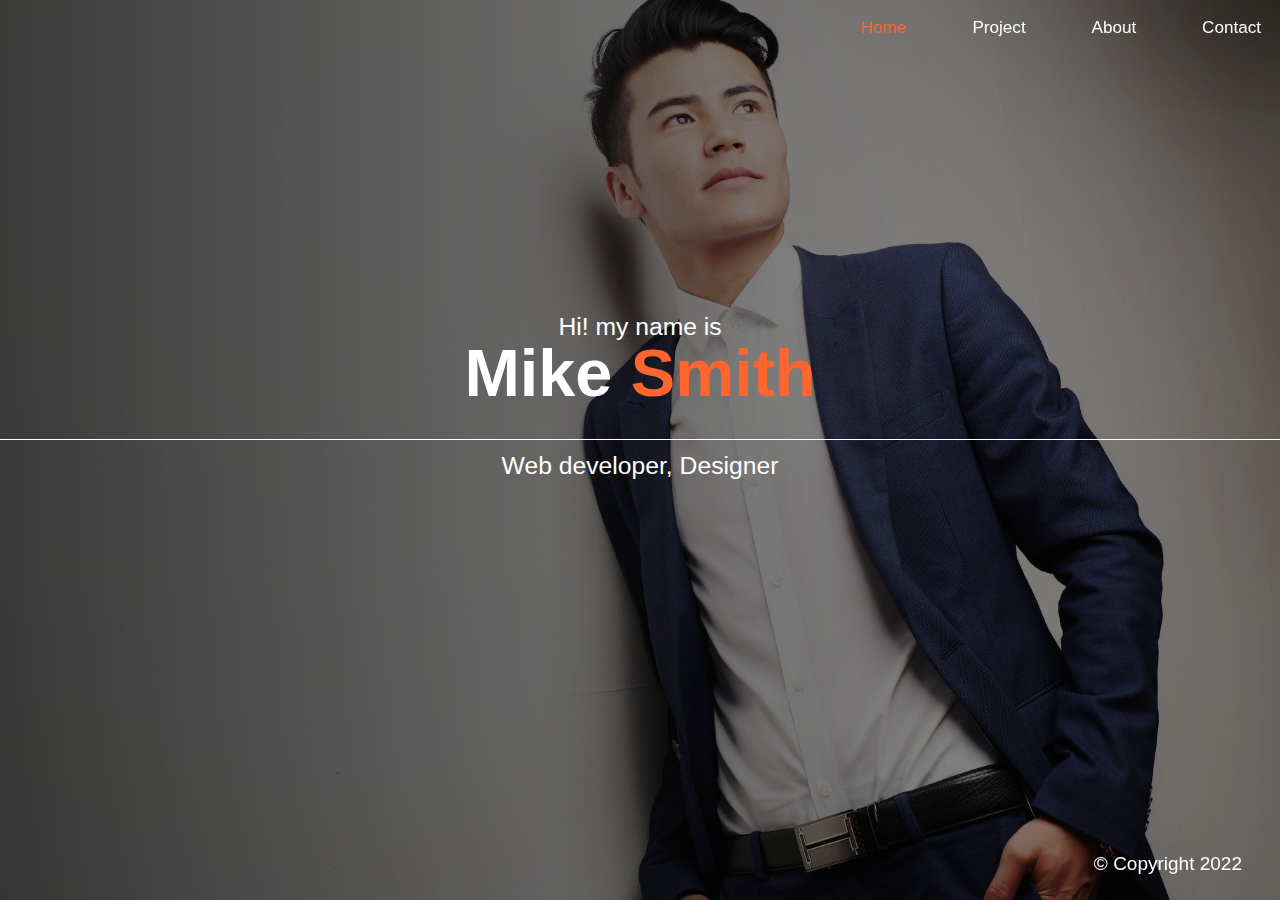
<file: index.html>
<!DOCTYPE html>
<html lang="en">
<head>
    <meta charset="UTF-8">
    <meta http-equiv="X-UA-Compatible" content="IE=edge">
    <meta name="viewport" content="width=device-width, initial-scale=1.0">
    <link rel="stylesheet" href="scss/main.css ">
    <title>Mike Smith's Portfolio</title>
</head>
<body>
    <header>
        <div class="menu_btn">
            <span class="menu_btn_burger"></span>
        </div>
        <nav class="nav" id="nav">
            <ul class="menu_nav" id="menu_nav">
                <li class="menu_nav_item">
                    <a href="index.html" class="menu_nav_link active">Home</a>
                </li>
                <li class="menu_nav_item">
                    <a href="project.html" class="menu_nav_link">Project</a>
                </li>
                <li class="menu_nav_item">
                    <a href="about.html" class="menu_nav_link">About</a>
                </li>
                <li class="menu_nav_item">
                    <a href="contact.html" class="menu_nav_link">Contact</a>
                </li>
            </ul>
        </nav>
    </header>
    <main>
        <section class="home">
            <h2>Hi! my name is </h2>
            <h1 class="home_name">Mike <span class="home_name_last">Smith</span></h1>
            <h2>Web developer, Designer</h2>

            <div class="social_icons">
                <a>
                    <i class="fab fa-twitter fa-2x"></i>
                </a>
                <a>
                    <i class="fab fa-instagram fa-2x"></i>
                </a>
                <a>
                    <i class="fab fa-github fa-2x"></i>
                </a>
                <a>
                    <i class="fab fa-facebookd fa-2x"></i>
                </a>
            </div>
            <footer>&copy; Copyright 2022</footer>
        </section>
    </main>

    <script src="js/main.js"></script>
</body>
</html>
</file>
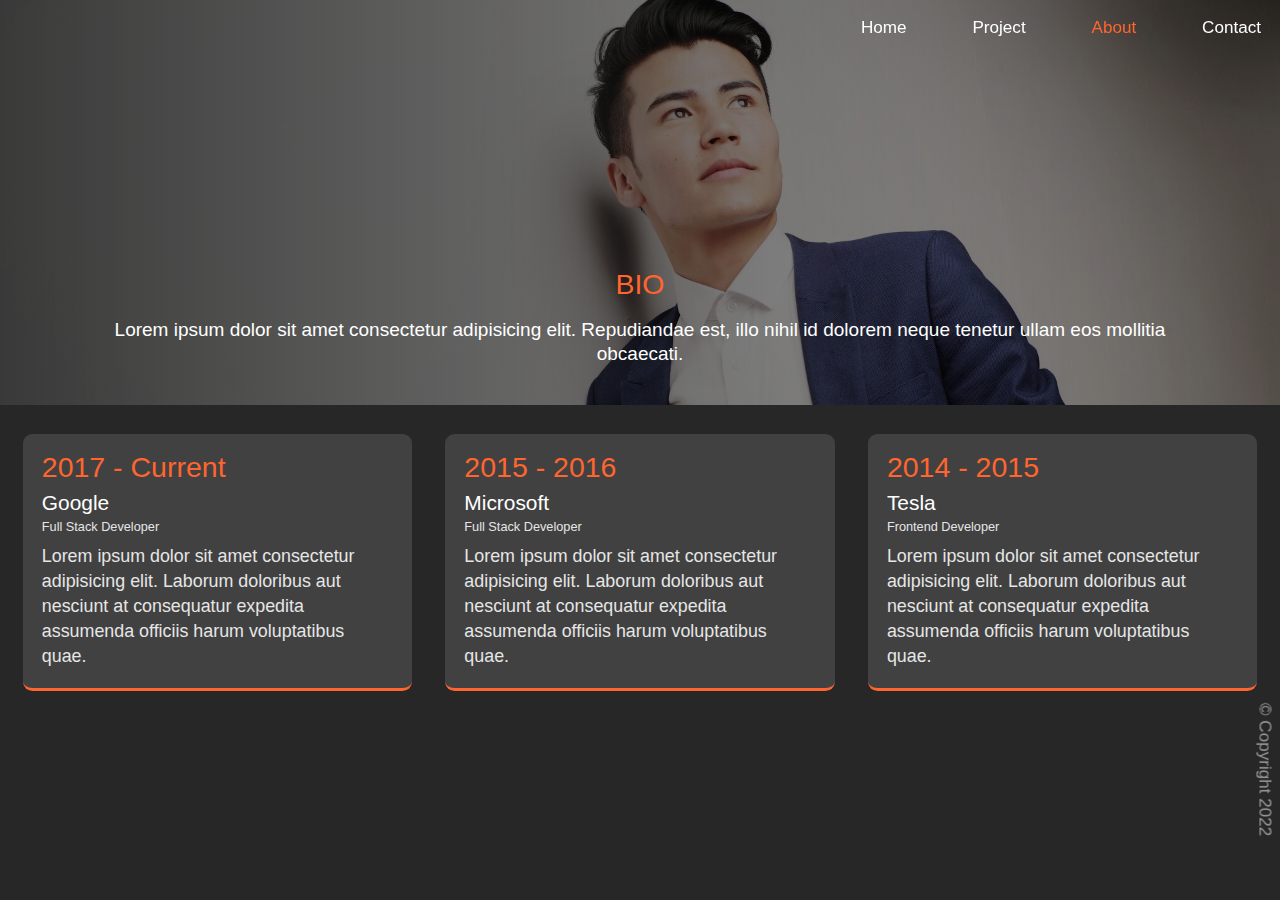
<file: about.html>
<!DOCTYPE html>
<html lang="en">
<head>
    <meta charset="UTF-8">
    <meta http-equiv="X-UA-Compatible" content="IE=edge">
    <meta name="viewport" content="width=device-width, initial-scale=1.0">
    <link rel="stylesheet" href="scss/main.css ">
    <title>About Mike Smith</title>
</head>
<body>
    <header>
        <div class="menu_btn">
            <span class="menu_btn_burger"></span>
        </div>
        <nav class="nav" id="nav">
            <ul class="menu_nav" id="menu_nav">
                <li class="menu_nav_item">
                    <a href="index.html" class="menu_nav_link">Home</a>
                </li>
                <li class="menu_nav_item">
                    <a href="project.html" class="menu_nav_link ">Project</a>
                </li>
                <li class="menu_nav_item">
                    <a href="about.html" class="menu_nav_link active">About</a>
                </li>
                <li class="menu_nav_item">
                    <a href="contact.html" class="menu_nav_link">Contact</a>
                </li>
            </ul>
        </nav>
    </header>
    <main>
        <section class="about">
            <div class="about_bio_image">
                <div class="about_bio">
                    <h2 class="text_secondary">BIO</h2>
                    <p>
                        Lorem ipsum dolor sit amet consectetur adipisicing elit. Repudiandae est, illo nihil id dolorem neque tenetur ullam eos mollitia obcaecati.
                    </p>
                </div>
               
            </div>
            <div class="jobs">
                <div class="job">
                    <h2 class="text_secondary">2017 - Current</h2>
                    <h3>Google</h3>
                    <h6>Full Stack Developer</h6>
                    <p>Lorem ipsum dolor sit amet consectetur adipisicing elit. Laborum doloribus aut nesciunt at consequatur expedita assumenda officiis harum voluptatibus quae.</p>
                </div>
                <div class="job">
                    <h2 class="text_secondary">2015 -  2016</h2>
                    <h3>Microsoft</h3>
                    <h6>Full Stack Developer</h6>
                    <p>Lorem ipsum dolor sit amet consectetur adipisicing elit. Laborum doloribus aut nesciunt at consequatur expedita assumenda officiis harum voluptatibus quae.</p>
                </div>
                <div class="job">
                    <h2 class="text_secondary">2014 - 2015</h2>
                    <h3>Tesla</h3>
                    <h6>Frontend Developer</h6>
                    <p>Lorem ipsum dolor sit amet consectetur adipisicing elit. Laborum doloribus aut nesciunt at consequatur expedita assumenda officiis harum voluptatibus quae.</p>
                </div>
            </div>
            <div class="social_icons">
                <a>
                    <i class="fab fa-twitter fa-2x"></i>
                </a>
                <a>
                    <i class="fab fa-instagram fa-2x"></i>
                </a>
                <a>
                    <i class="fab fa-github fa-2x"></i>
                </a>
                <a>
                    <i class="fab fa-facebookd fa-2x"></i>
                </a>
            </div>
            <footer>&copy; Copyright 2022</footer>
        </section>
    </main>

    <script src="js/main.js"></script>
</body>
</html>
</file>
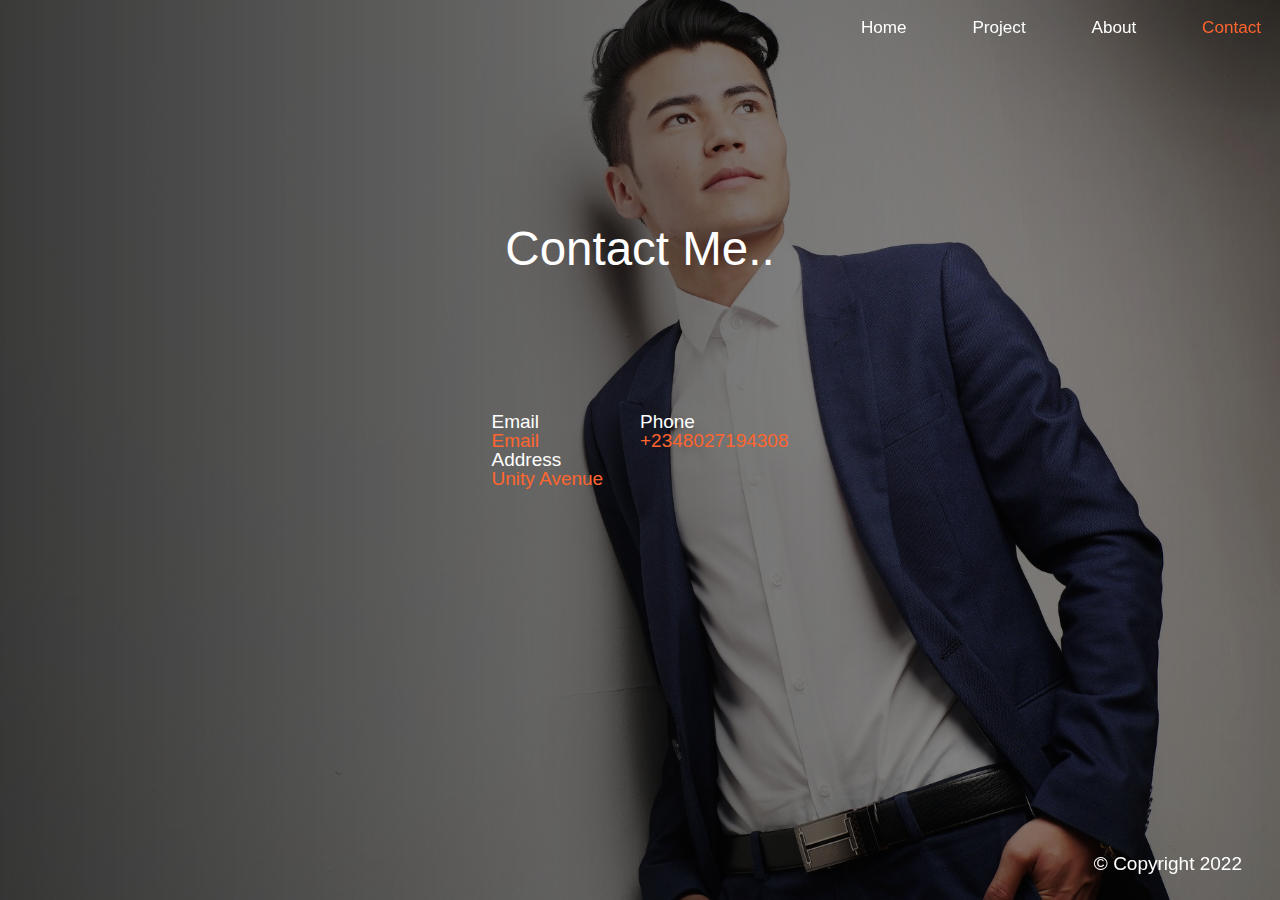
<file: contact.html>
<!DOCTYPE html>
<html lang="en">
<head>
    <meta charset="UTF-8">
    <meta http-equiv="X-UA-Compatible" content="IE=edge">
    <meta name="viewport" content="width=device-width, initial-scale=1.0">
    <link rel="stylesheet" href="scss/main.css ">
    <title>Mike Smith's project</title>
</head>
<body>
    <header>
        <div class="menu_btn">
            <span class="menu_btn_burger"></span>
        </div>
        <nav class="nav" id="nav">
            <ul class="menu_nav" id="menu_nav">
                <li class="menu_nav_item">
                    <a href="index.html" class="menu_nav_link">Home</a>
                </li>
                <li class="menu_nav_item">
                    <a href="project.html" class="menu_nav_link">Project</a>
                </li>
                <li class="menu_nav_item">
                    <a href="about.html" class="menu_nav_link ">About</a>
                </li>
                <li class="menu_nav_item">
                    <a href="contact.html" class="menu_nav_link active">Contact</a>
                </li>
            </ul>
        </nav>
    </header>

    <main>
       <section class="contact">
           <h2>Contact Me..</h2>

           <div class="contact_list">
               <div class="contact_email">
                   <i class="fab fa-envelope"></i>Email
                   <p class="text_secondary">Email</p>
               </div>
               <div class="contact_phone">
                   <i class="fab fa-mobile-alt"></i>Phone
                   <p class="text_secondary">+2348027194308</p>
               </div>
               <div class="contact_address">
                   <i class="fab fa-marker-alt"></i>Address
                   <p class="text_secondary">Unity Avenue</p>
               </div>
           </div>
           
            <div class="social_icons">
                <a>
                    <i class="fab fa-twitter fa-2x"></i>
                </a>
                <a>
                    <i class="fab fa-instagram fa-2x"></i>
                </a>
                <a>
                    <i class="fab fa-github fa-2x"></i>
                </a>
                <a>
                    <i class="fab fa-facebookd fa-2x"></i>
                </a>
            </div>
            <footer>&copy; Copyright 2022</footer>
        </section>
    </main>

    <script src="js/main.js"></script>
</body>
</html>
</file>
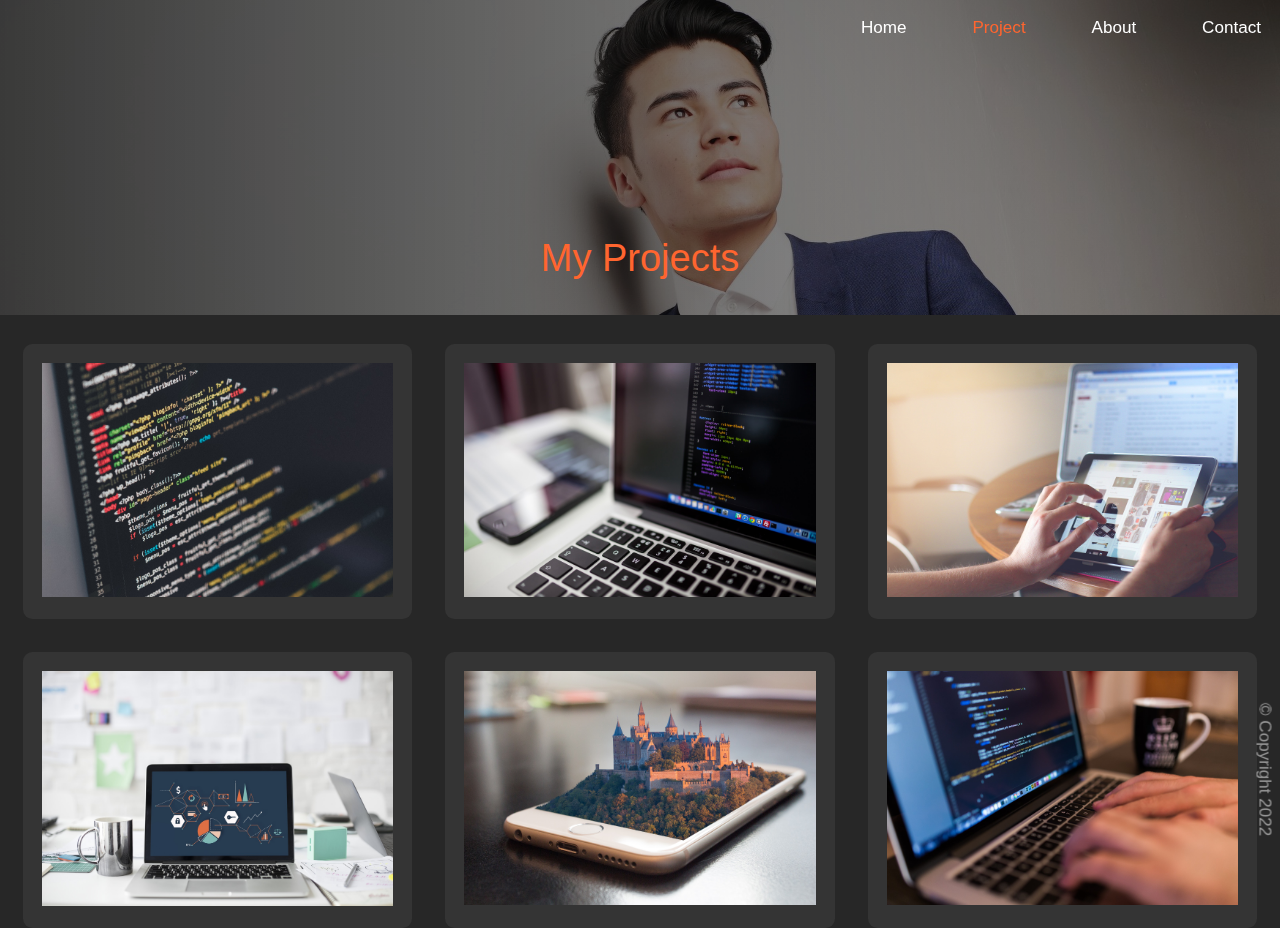
<file: project.html>
<!DOCTYPE html>
<html lang="en">
<head>
    <meta charset="UTF-8">
    <meta http-equiv="X-UA-Compatible" content="IE=edge">
    <meta name="viewport" content="width=device-width, initial-scale=1.0">
    <link rel="stylesheet" href="scss/main.css ">
    <title>Mike Smith's project</title>
</head>
<body>
    <header>
        <div class="menu_btn">
            <span class="menu_btn_burger"></span>
        </div>
        <nav class="nav" id="nav">
            <ul class="menu_nav" id="menu_nav">
                <li class="menu_nav_item">
                    <a href="index.html" class="menu_nav_link">Home</a>
                </li>
                <li class="menu_nav_item">
                    <a href="project.html" class="menu_nav_link active">Project</a>
                </li>
                <li class="menu_nav_item">
                    <a href="about.html" class="menu_nav_link ">About</a>
                </li>
                <li class="menu_nav_item">
                    <a href="contact.html" class="menu_nav_link">Contact</a>
                </li>
            </ul>
        </nav>
    </header>

    <main>
        <section class="project">
                    <div class="project_bio_image">
                        <h1 class="text_secondary">My Projects</h1>
                    </div>

                <div class="project_items">
                    <div class="project_item">
                        <img src="img/project-1.jpg" alt="Project 1" >
                        <div class="project_btn">
                            <a href="#!">
                                <i class="fas fa-eye"></i>
                                <span>preview</span>
                            </a>
                            <a href="#!">
                                <i class="fab fa-github"></i>
                                <span>Github</span>
                            </a>
                        </div>
                    </div>
                    <div class="project_item">
                        <img src="img/project-2.jpg" alt="Project 2">
                        <div class="project_btn">
                            <a href="#!">
                                <i class="fas fa-eye"></i>
                                <span>preview</span>
                            </a>
                            <a href="#!">
                                <i class="fab fa-github"></i>
                                <span>Github</span>
                            </a>
                        </div>
                    </div>
                    <div class="project_item">
                        <img src="img/project-3.jpg" alt="Project 3">
                        <div class="project_btn">
                            <a href="#!">
                                <i class="fas fa-eye"></i>
                                <span>preview</span>
                            </a>
                            <a href="#!">
                                <i class="fab fa-github"></i>
                                <span>Github</span>
                            </a>
                        </div>
                    </div>
                    <div class="project_item">
                        <img src="img/project-4.jpg" alt="Project 4">
                        <div class="project_btn">
                            <a href="#!">
                                <i class="fas fa-eye"></i>
                                <span>preview</span>
                            </a>
                            <a href="#!">
                                <i class="fab fa-github"></i>
                                <span>Github</span>
                            </a>
                        </div>
                    </div>
                    <div class="project_item">
                        <img src="img/project-5.jpg" alt="Project 5">
                        <div class="project_btn">
                            <a href="#!">
                                <i class="fas fa-eye"></i>
                                <span>preview</span>
                            </a>
                            <a href="#!">
                                <i class="fab fa-github"></i>
                                <span>Github</span>
                            </a>
                        </div>
                    </div>
                    <div class="project_item">
                        <img src="img/project-6.jpg" alt="Project 6" >
                        <div class="project_btn">
                            <a href="#!">
                                <i class="fas fa-eye"></i>
                                <span>preview</span>
                            </a>
                            <a href="#!">
                                <i class="fab fa-github"></i>
                                <span>Github</span>
                            </a>
                        </div>
                    </div>
                </div>
               
            </div>
           
            <div class="social_icons">
                <a>
                    <i class="fab fa-twitter fa-2x"></i>
                </a>
                <a>
                    <i class="fab fa-instagram fa-2x"></i>
                </a>
                <a>
                    <i class="fab fa-github fa-2x"></i>
                </a>
                <a>
                    <i class="fab fa-facebookd fa-2x"></i>
                </a>
            </div>
            <footer>&copy; Copyright 2022</footer>
        </section>
    </main>

    <script src="js/main.js"></script>
</body>
</html>
</file>
<file: scss/main.css>
* {
  -webkit-box-sizing: border-box;
          box-sizing: border-box;
  margin: 0;
  padding: 0;
}

img {
  max-width: 100%;
  height: auto;
}

.home {
  height: 100%;
  padding-top: 35vh;
  text-align: center;
  -webkit-box-align: center;
      -ms-flex-align: center;
          align-items: center;
  overflow: hidden;
  background-image: url("../img/model-1.jpg"), -webkit-gradient(linear, right top, left top, from(rgba(39, 39, 39, 0.4)), to(rgba(39, 39, 39, 0.9)));
  background-image: url("../img/model-1.jpg"), linear-gradient(to left, rgba(39, 39, 39, 0.4), rgba(39, 39, 39, 0.9));
  background-position: center top;
  background-size: cover;
  background-repeat: no-repeat;
  background-blend-mode: multiply;
}

.home h2 {
  font-size: 1.3rem;
}

.home_name {
  font-size: 3.5rem;
  font-weight: 600;
  padding-bottom: .5em;
  border-bottom: solid 1px #fff;
  margin-bottom: .2em;
}

.home_name_last {
  color: #ff652f;
  font-weight: 800;
}

.menu_btn {
  position: absolute;
  z-index: 5;
  top: 1em;
  right: 1em;
  width: 28px;
  height: 20px;
  cursor: pointer;
  background-color: transparent;
}

.menu_btn_burger {
  position: absolute;
  top: .4em;
  right: 0;
  width: 100%;
  height: 3px;
  background-color: #fff;
  -webkit-transition: all 500ms ease-in-out;
  transition: all 500ms ease-in-out;
}

.menu_btn_burger::after {
  content: "";
  position: absolute;
  top: 8px;
  left: 0;
  width: 80%;
  height: 3px;
  background-color: #fff;
  -webkit-transition: all 500ms ease-in-out;
  transition: all 500ms ease-in-out;
}

.menu_btn_burger::before {
  content: "";
  position: absolute;
  top: -8px;
  right: 0;
  width: 100%;
  height: 3px;
  background-color: #fff;
  -webkit-transition: all 500ms ease-in-out;
  transition: all 500ms ease-in-out;
}

.menu_btn_burger.open {
  -webkit-transform: rotate(720deg);
          transform: rotate(720deg);
  background-color: transparent;
}

.menu_btn_burger.open::after {
  width: 100%;
  -webkit-transform: rotate(45deg);
          transform: rotate(45deg);
}

.menu_btn_burger.open::before {
  -webkit-transform: rotate(-45deg) translate(-10px, 10px);
          transform: rotate(-45deg) translate(-10px, 10px);
}

nav {
  position: fixed;
  top: 0;
  left: 0;
  width: 100vw;
  height: 100vh;
  background-color: #272727;
  visibility: hidden;
  -webkit-transform: translateY(-100%);
          transform: translateY(-100%);
  -webkit-transition: all 500ms ease-in-out;
  transition: all 500ms ease-in-out;
  display: -webkit-box;
  display: -ms-flexbox;
  display: flex;
  -webkit-box-orient: vertical;
  -webkit-box-direction: normal;
      -ms-flex-direction: column;
          flex-direction: column;
  -webkit-box-pack: center;
      -ms-flex-pack: center;
          justify-content: center;
  -webkit-box-align: center;
      -ms-flex-align: center;
          align-items: center;
}

nav.open {
  visibility: visible;
  -webkit-transform: translateY(0);
          transform: translateY(0);
}

nav a:hover {
  color: #ff652f;
}

nav a.active {
  color: #ff652f;
}

nav ul {
  list-style-type: none;
  display: -webkit-box;
  display: -ms-flexbox;
  display: flex;
  -webkit-box-orient: vertical;
  -webkit-box-direction: normal;
      -ms-flex-direction: column;
          flex-direction: column;
  -webkit-box-pack: center;
      -ms-flex-pack: center;
          justify-content: center;
  -webkit-box-align: center;
      -ms-flex-align: center;
          align-items: center;
}

nav ul li {
  font-size: .9rem;
  margin-bottom: .9em;
  -webkit-transform: translateX(100vw);
          transform: translateX(100vw);
  -webkit-transition: all 500ms ease-in-out;
  transition: all 500ms ease-in-out;
}

nav ul li.open {
  -webkit-transform: translateX(0);
          transform: translateX(0);
}

.menu_nav_item:nth-child(1) {
  -webkit-transition-delay: 0.25s;
          transition-delay: 0.25s;
  color: black;
}

.menu_nav_item:nth-child(2) {
  -webkit-transition-delay: 0.35s;
          transition-delay: 0.35s;
  color: black;
}

.menu_nav_item:nth-child(3) {
  -webkit-transition-delay: 0.45s;
          transition-delay: 0.45s;
  color: black;
}

.menu_nav_item:nth-child(4) {
  -webkit-transition-delay: 0.55s;
          transition-delay: 0.55s;
  color: black;
}

.about_bio_image {
  margin-bottom: 1.5rem;
  width: 100%;
  height: 50vh;
  padding-bottom: 2em;
  background-image: url("../img/model-1.jpg"), -webkit-gradient(linear, right top, left top, from(rgba(39, 39, 39, 0.4)), to(rgba(39, 39, 39, 0.9)));
  background-image: url("../img/model-1.jpg"), linear-gradient(to left, rgba(39, 39, 39, 0.4), rgba(39, 39, 39, 0.9));
  background-position: center top;
  background-size: cover;
  background-repeat: no-repeat;
  background-blend-mode: multiply;
  text-align: center;
  display: -webkit-box;
  display: -ms-flexbox;
  display: flex;
  -webkit-box-orient: vertical;
  -webkit-box-direction: normal;
      -ms-flex-direction: column;
          flex-direction: column;
  -webkit-box-align: center;
      -ms-flex-align: center;
          align-items: center;
  -webkit-box-pack: end;
      -ms-flex-pack: end;
          justify-content: flex-end;
}

.about_bio {
  width: 85%;
  line-height: 1.3;
}

.about_bio h2 {
  margin-bottom: .5em;
}

.about footer {
  font-size: .9rem;
  color: #999999;
  -webkit-transform: rotate(90deg) translate(-5rem, -4.7rem);
          transform: rotate(90deg) translate(-5rem, -4.7rem);
}

.jobs {
  padding: 0 1.2em;
  display: -ms-grid;
  display: grid;
  -ms-grid-columns: (minmax(320px, 5fr))[auto-fit];
      grid-template-columns: repeat(auto-fit, minmax(320px, 5fr));
  gap: 1.75em;
  -webkit-box-pack: start;
      -ms-flex-pack: start;
          justify-content: start;
  justify-items: center;
  width: 100%;
}

.jobs .job {
  background-color: #414141;
  padding: 1em;
  border-bottom: solid 3px #ff652f;
  width: 100%;
  border-radius: .5em;
  max-width: 650px;
}

.jobs .job > * + * {
  margin-top: .58em;
}

.jobs .job h2 {
  font-size: 1.5rem;
  font-weight: 500;
}

.jobs .job h3 {
  font-size: 1.1rem;
  font-weight: 300;
}

.jobs .job h6 {
  font-weight: 300;
  color: #e6e6e6;
}

.jobs .job p {
  font-family: Verdana, Geneva, Tahoma, sans-serif;
  line-height: 1.4;
  font-size: .94rem;
  color: #e6e6e6;
}

main {
  height: -webkit-fit-content;
  height: -moz-fit-content;
  height: fit-content;
}

.project_bio_image {
  margin-bottom: 1.5rem;
  width: 100%;
  height: 35vh;
  padding-bottom: 2em;
  background-image: url("../img/model-1.jpg"), -webkit-gradient(linear, right top, left top, from(rgba(39, 39, 39, 0.4)), to(rgba(39, 39, 39, 0.9)));
  background-image: url("../img/model-1.jpg"), linear-gradient(to left, rgba(39, 39, 39, 0.4), rgba(39, 39, 39, 0.9));
  background-position: center top;
  background-size: cover;
  background-repeat: no-repeat;
  background-blend-mode: multiply;
  text-align: center;
  display: -webkit-box;
  display: -ms-flexbox;
  display: flex;
  -webkit-box-orient: vertical;
  -webkit-box-direction: normal;
      -ms-flex-direction: column;
          flex-direction: column;
  -webkit-box-align: center;
      -ms-flex-align: center;
          align-items: center;
  -webkit-box-pack: end;
      -ms-flex-pack: end;
          justify-content: flex-end;
}

.project_bio_image h1 {
  font-size: 2rem;
}

.project_bio {
  width: 85%;
  line-height: 1.3;
}

.project_bio h2 {
  margin-bottom: .5em;
}

.project footer {
  font-size: .9rem;
  color: #999999;
  -webkit-transform: rotate(90deg) translate(-5rem, -4.7rem);
          transform: rotate(90deg) translate(-5rem, -4.7rem);
}

.project_items {
  padding: 0 1.2em;
  display: -ms-grid;
  display: grid;
  -ms-grid-columns: (minmax(320px, 5fr))[auto-fit];
      grid-template-columns: repeat(auto-fit, minmax(320px, 5fr));
  gap: 1.75em;
  -webkit-box-pack: start;
      -ms-flex-pack: start;
          justify-content: start;
  justify-items: center;
  width: 100%;
}

.project_item {
  position: relative;
  background-color: #343434;
  padding: 1em;
  width: 100%;
  height: auto;
  border-radius: .5em;
  max-width: 650px;
  text-align: center;
}

.project_item > * + * {
  margin-top: .58em;
}

.project_item::after {
  content: "";
  position: absolute;
  z-index: 0;
  top: 0;
  left: 0;
  width: 100%;
  height: 100%;
  -webkit-transform: scale(1, 0);
          transform: scale(1, 0);
  -webkit-transform-origin: center bottom;
          transform-origin: center bottom;
  background-color: rgba(255, 101, 47, 0.9);
  -webkit-transition: all 500ms ease-in-out;
  transition: all 500ms ease-in-out;
}

.project_item:hover::after {
  -webkit-transform: scale(1, 1);
          transform: scale(1, 1);
}

.project_item:hover .project_btn a {
  opacity: 1;
}

.project_item .project_btn {
  position: absolute;
  top: 50%;
  left: 50%;
  -webkit-transform: translate(-50%, -50%);
          transform: translate(-50%, -50%);
  z-index: 1;
  display: -webkit-box;
  display: -ms-flexbox;
  display: flex;
  -webkit-box-align: center;
      -ms-flex-align: center;
          align-items: center;
  -webkit-box-pack: justify;
      -ms-flex-pack: justify;
          justify-content: space-between;
  width: 55%;
}

.project_item .project_btn a {
  color: #e6e6e6;
  opacity: 0;
  -webkit-transition: all 500ms ease-in-out;
  transition: all 500ms ease-in-out;
}

.project_item .project_btn a:hover {
  color: #1a1a1a;
}

.contact {
  height: 100%;
  display: -webkit-box;
  display: -ms-flexbox;
  display: flex;
  -webkit-box-pack: center;
      -ms-flex-pack: center;
          justify-content: center;
  -webkit-box-align: center;
      -ms-flex-align: center;
          align-items: center;
  overflow: hidden;
  background-image: url("../img/model-1.jpg"), -webkit-gradient(linear, right top, left top, from(rgba(39, 39, 39, 0.4)), to(rgba(39, 39, 39, 0.9)));
  background-image: url("../img/model-1.jpg"), linear-gradient(to left, rgba(39, 39, 39, 0.4), rgba(39, 39, 39, 0.9));
  background-position: center top;
  background-size: cover;
  background-repeat: no-repeat;
  background-blend-mode: multiply;
}

.contact h2 {
  position: absolute;
  top: 25%;
  font-size: 2.5rem;
  margin-bottom: 1em;
}

.contact_list > * + * {
  margin-top: .98em;
}

@media screen and (min-width: 768px) {
  html {
    font-size: 19px;
  }
  .menu_btn {
    display: none;
  }
  nav {
    position: relative;
    width: 100%;
    height: auto;
    visibility: visible;
    -webkit-transform: translateY(0);
            transform: translateY(0);
    -webkit-box-orient: horizontal;
    -webkit-box-direction: normal;
        -ms-flex-direction: row;
            flex-direction: row;
    background-color: transparent;
    -webkit-box-pack: end;
        -ms-flex-pack: end;
            justify-content: flex-end;
  }
  nav ul {
    width: 60%;
    max-width: 400px;
    -webkit-box-orient: horizontal;
    -webkit-box-direction: normal;
        -ms-flex-direction: row;
            flex-direction: row;
    -webkit-box-pack: justify;
        -ms-flex-pack: justify;
            justify-content: space-between;
  }
  nav ul li {
    -webkit-transform: translateX(0);
            transform: translateX(0);
  }
  .about_bio_image {
    height: 45vh;
  }
  .contact {
    padding: 0 .5em;
  }
  .contact_list {
    display: -ms-grid;
    display: grid;
    -ms-grid-columns: (1fr)[2];
        grid-template-columns: repeat(2, 1fr);
  }
  .contact_list > * + * {
    margin-top: 0;
  }
}

body {
  background-color: #272727;
  color: #fff;
  height: 100vh;
  font-family: 'Segoe UI', Tahoma, Geneva, Verdana, sans-serif;
  line-height: 1;
}

h1, h2, h3 {
  font-weight: 400;
}

a {
  color: #fff;
  text-decoration: none;
}

.text_secondary {
  color: #ff652f;
}

header {
  position: fixed;
  z-index: 2;
  width: 100%;
  padding: 1em;
}

main {
  height: 100%;
  width: 100%;
}

main .social_icons {
  position: fixed;
  bottom: 1rem;
  left: 1rem;
}

main .social_icons a {
  padding: 0.4em;
  -webkit-transition: all 500ms ease-in-out;
  transition: all 500ms ease-in-out;
}

main .social_icons a:hover {
  color: #ff652f;
}

footer {
  font-size: 1rem;
  color: #fff;
  position: fixed;
  bottom: 0.4rem;
  right: 1rem;
  text-align: right;
  padding: 1rem;
}
/*# sourceMappingURL=main.css.map */
</file>
